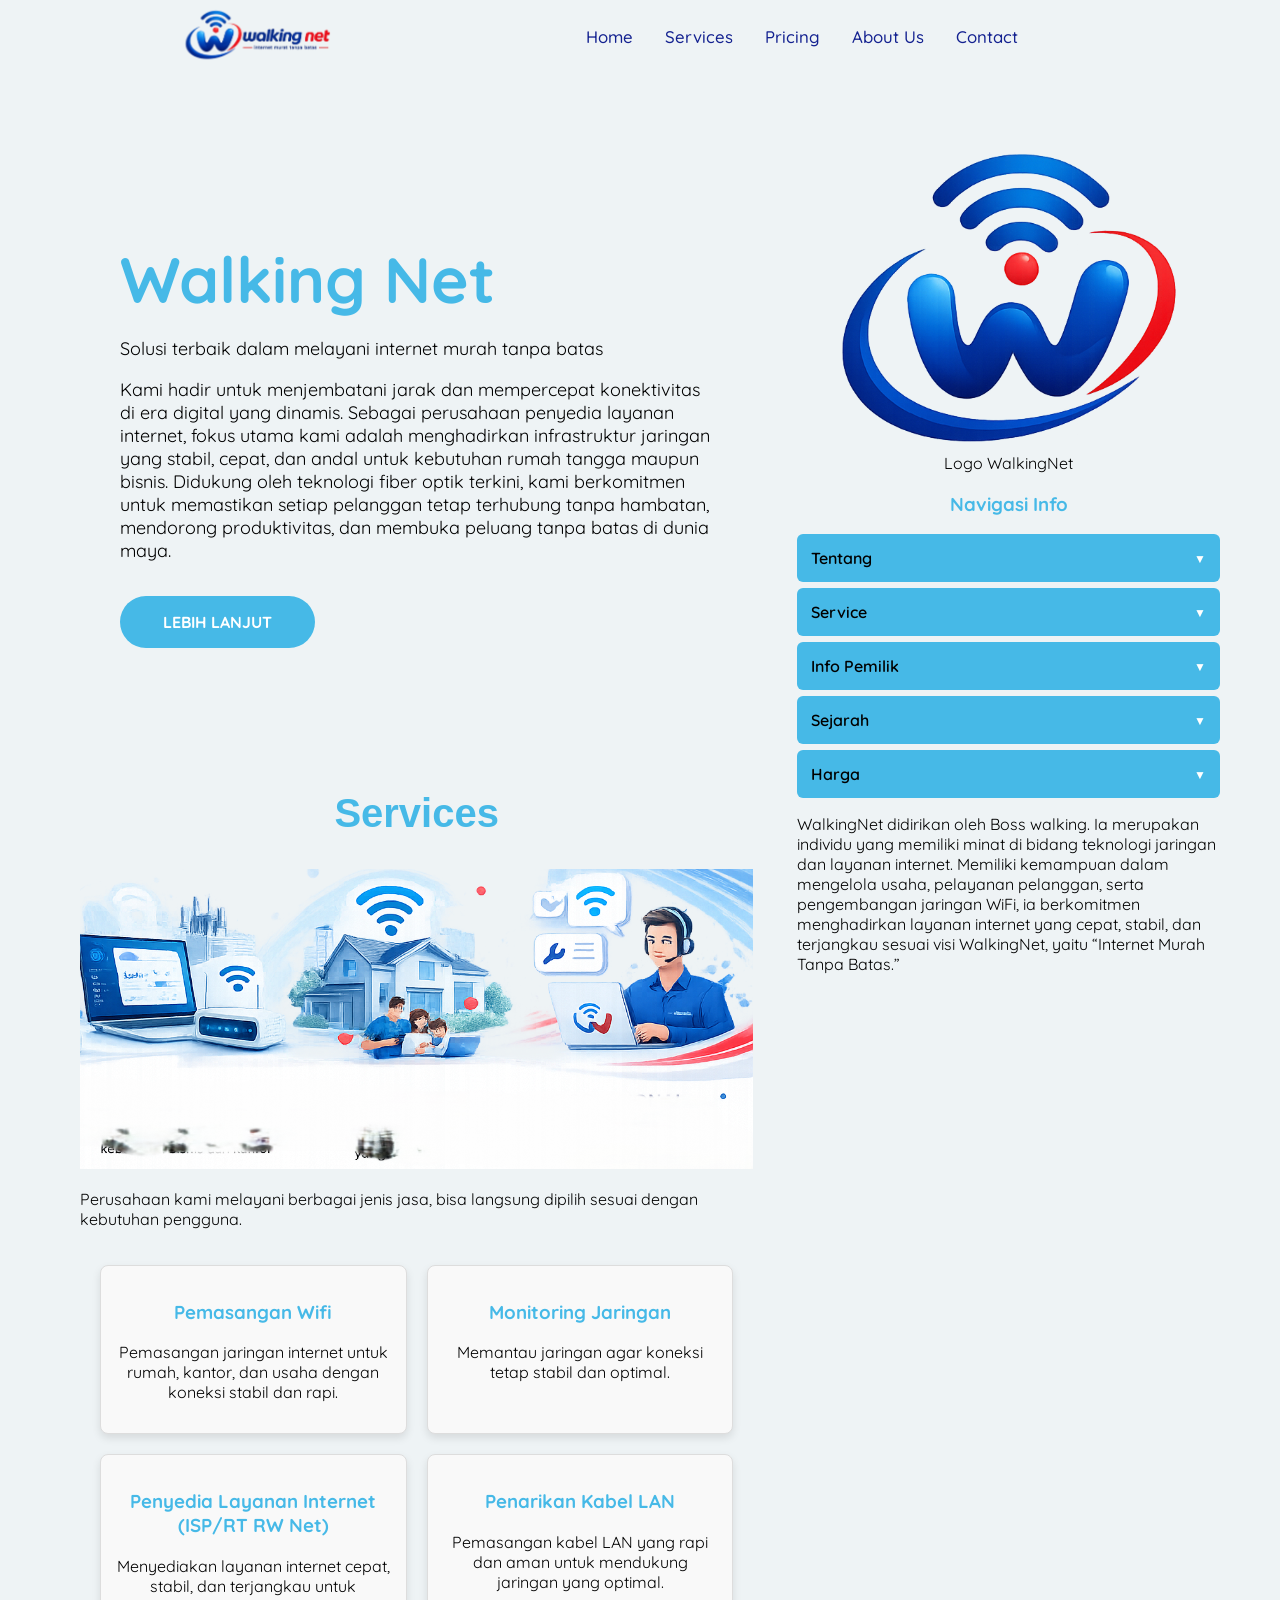
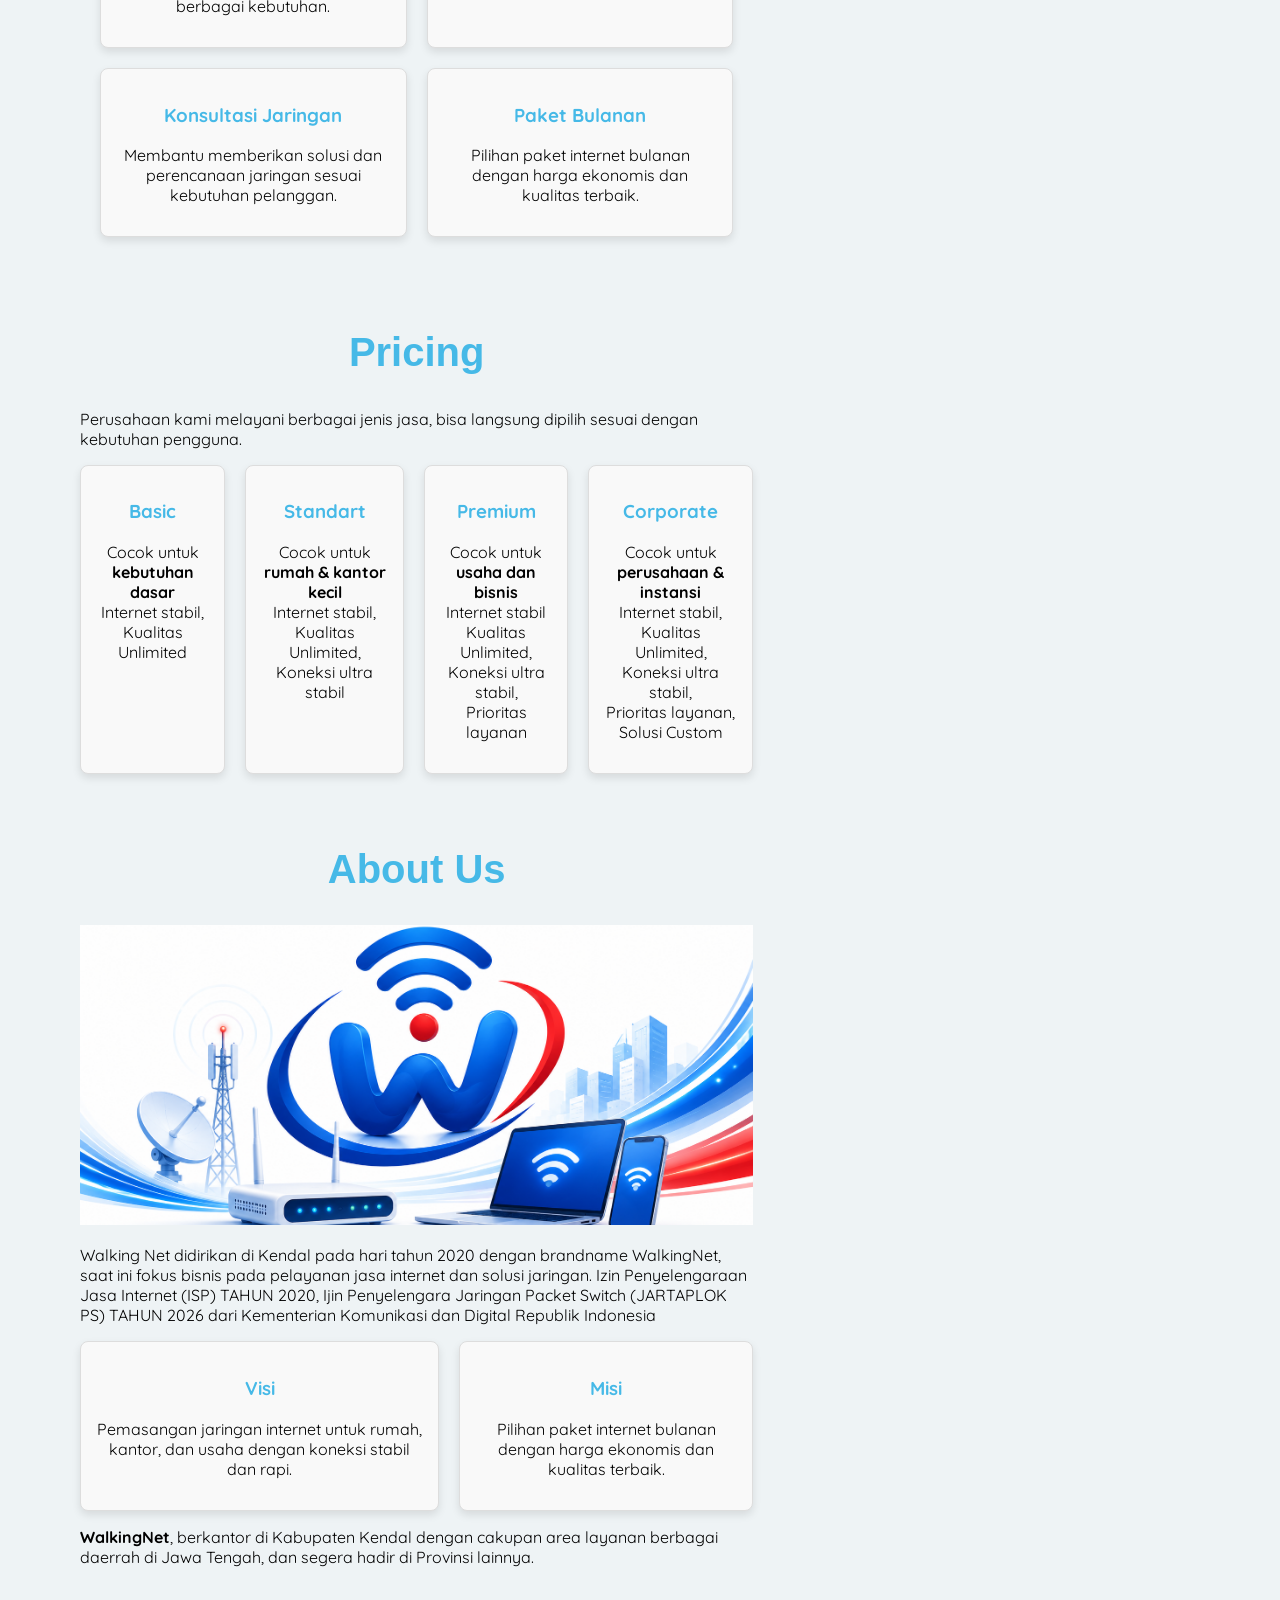
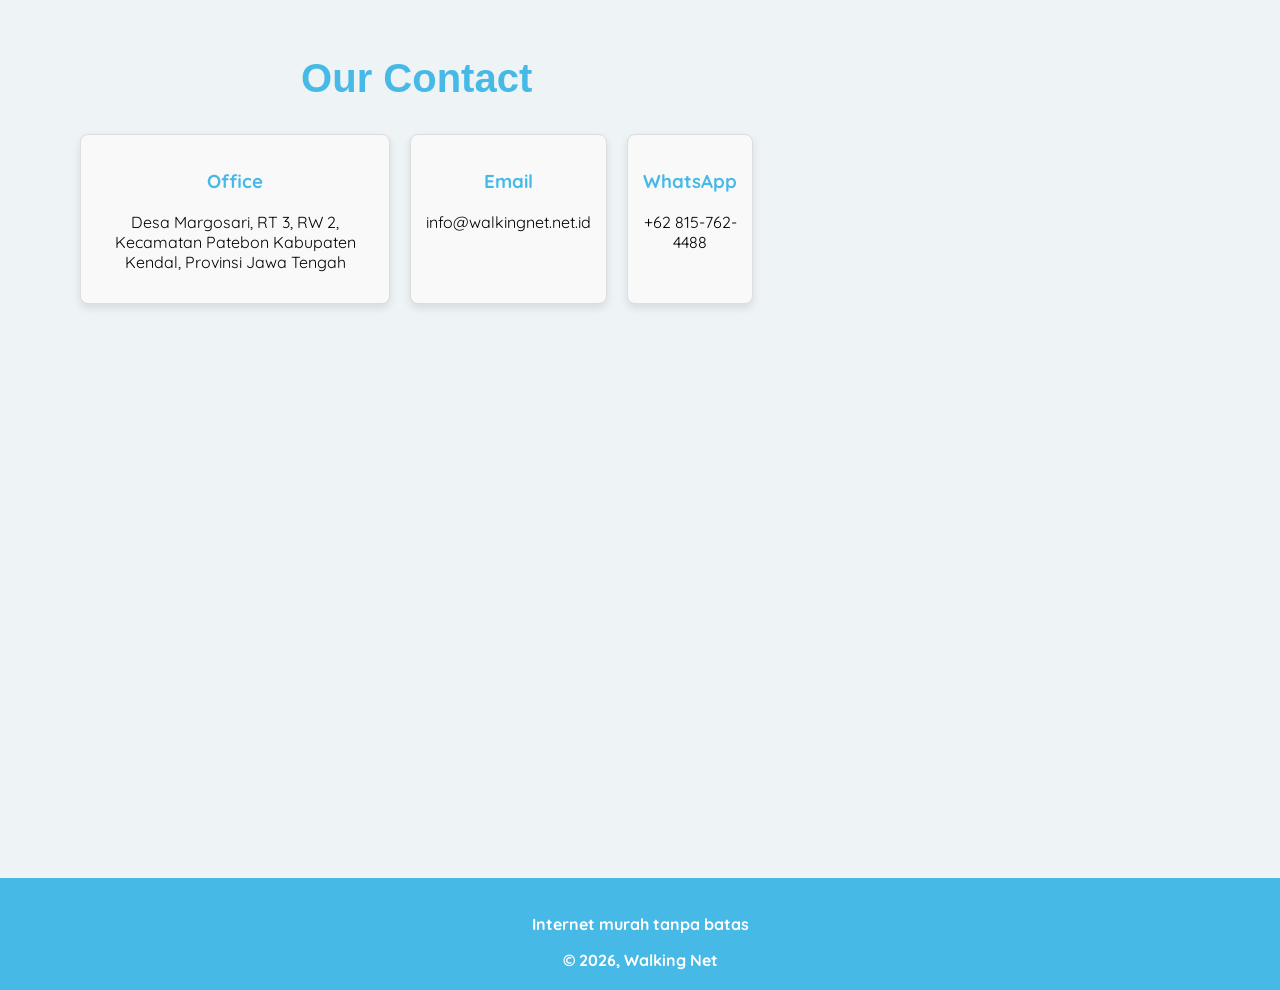
<file: project/index.html>
<!DOCTYPE html><html>
  <head>
    <meta charset="utf-8" />
    <meta name="viewport" content="width=device-width, initial-scale=1.0"/>
    <title>WalkingNet</title>
    <link rel="icon" type="image/x-icon" href="assets/image/logo-putih.png">
    <!-- My Own Styles -->
    <link rel="stylesheet" href="assets/styles/style.css" />

    <!-- Google Font-->
    <link rel="preconnect" href="https://fonts.googleapis.com">
    <link rel="preconnect" href="https://fonts.gstatic.com" crossorigin>
    <link href="https://fonts.googleapis.com/css2?family=Quicksand:wght@300..700&display=swap" rel="stylesheet"/>
    
  </head>
  
  <header class="navbar-container">
    <div class="logo">
      <img src="assets/image/header-logo.png" alt="walking-net">
    </div> 
    <nav class="nav-list">
      <ul>
        <li><a href="https://www.dicoding.com/users/nilaiii/academies">Home</a></li> <!--saya isi profil dicoding  -->
        <li><a href="#Services">Services</a></li>
        <li><a href="#Pricing">Pricing</a></li>
        <li><a href="#About Us">About Us</a></li>
        <li><a href="#Contact">Contact</a></li>
      </ul>
    </nav>      
  </header>

  <main>
      <div class="content" id="Home">
        <div class="content-description">
          <h1 class="title">Walking Net</h1>
          <p>
            Solusi terbaik dalam melayani internet murah tanpa batas
          </p>
          <p>
            Kami hadir untuk menjembatani jarak dan mempercepat konektivitas di era digital 
            yang dinamis. Sebagai perusahaan penyedia layanan internet, fokus utama kami adalah 
            menghadirkan infrastruktur jaringan yang stabil, cepat, dan andal untuk kebutuhan rumah tangga 
            maupun bisnis. Didukung oleh teknologi fiber optik terkini, kami berkomitmen untuk memastikan 
            setiap pelanggan tetap terhubung tanpa hambatan, mendorong produktivitas, dan membuka peluang 
            tanpa batas di dunia maya.
          </p>
          <button>Lebih Lanjut</button>
        </div>

      <!-- <div class="content-image">
        <img src="assets/image/header-logo-mini.png" alt="logo-walking-net">
      </div> -->
    
      <article id="Services" class="card">
        <h2>Services</h2>
        <img src="assets/image/service.png" alt="Services" class="featured-image"/>
        <p>
          Perusahaan kami melayani berbagai jenis jasa, bisa langsung dipilih sesuai dengan kebutuhan pengguna.
        </p>

        <div class="card-grid">
          <div class="cardservice"><h3>Pemasangan Wifi</h3>
            <p>Pemasangan jaringan internet untuk rumah, kantor, dan usaha dengan koneksi stabil dan rapi.</p></div>
          <div class="cardservice"><h3>Monitoring Jaringan</h3>
            <p>Memantau jaringan agar koneksi tetap stabil dan optimal.</p></div>
          <div class="cardservice"><h3>Penyedia Layanan Internet (ISP/RT RW Net)</h3>
            <p>Menyediakan layanan internet cepat, stabil, dan terjangkau untuk berbagai kebutuhan.</p></div>
          <div class="cardservice"><h3>Penarikan Kabel LAN</h3>
            <p>Pemasangan kabel LAN yang rapi dan aman untuk mendukung jaringan yang optimal.</p></div>
          <div class="cardservice"><h3>Konsultasi Jaringan</h3>
            <p>Membantu memberikan solusi dan perencanaan jaringan sesuai kebutuhan pelanggan.</p></div>
          <div class="cardservice"><h3>Paket Bulanan</h3>
            <p>Pilihan paket internet bulanan dengan harga ekonomis dan kualitas terbaik.</p></div>
        </div>  
      </article>

      <article id="Pricing" class="card">
        <h2>Pricing</h2>
        <p>
          Perusahaan kami melayani berbagai jenis jasa, bisa langsung dipilih sesuai dengan kebutuhan pengguna.
        </p>

        <div class="column2">
          <div class="cardservice"><h3>Basic</h3>
            <p>Cocok untuk <b>kebutuhan dasar</b><br>
            Internet stabil,<br>
            Kualitas Unlimited</p>
          </div>
          <div class="cardservice"><h3>Standart</h3>
            <p>Cocok untuk <b>rumah & kantor kecil</b><br>
            Internet stabil,<br>
            Kualitas Unlimited,<br>
            Koneksi ultra stabil</p>
          </div>
          <div class="cardservice"><h3>Premium</h3>
            <p>Cocok untuk <b>usaha dan bisnis</b><br>
            Internet stabil<br>
            Kualitas Unlimited,<br>
            Koneksi ultra stabil,<br>
            Prioritas layanan</p>
          </div>
          <div class="cardservice"><h3>Corporate</h3>
            <p>Cocok untuk <b>perusahaan & instansi</b><br>
            Internet stabil,<br>
            Kualitas Unlimited,<br>
            Koneksi ultra stabil,<br>
            Prioritas layanan,<br>
            Solusi Custom</p>
          </div>
        </div>  
      </article>
    
      <article id="About Us" class="card">
        <h2>About Us</h2>
        <img src="assets/image/about-us.png" alt="About" class="featured-image"/>
        <p>
          Walking Net didirikan di Kendal pada hari tahun 2020 dengan brandname WalkingNet, 
          saat ini fokus bisnis pada pelayanan jasa internet dan solusi jaringan. 
          Izin Penyelengaraan Jasa Internet (ISP) TAHUN 2020, Ijin Penyelengara Jaringan 
          Packet Switch (JARTAPLOK PS) TAHUN 2026 dari Kementerian Komunikasi dan 
          Digital Republik Indonesia
        </p>

        <div class="column2">
          <div class="cardservice"><h3>Visi</h3>
            <p>Pemasangan jaringan internet untuk rumah, kantor, dan usaha dengan koneksi stabil dan rapi.</p></div>
          <div class="cardservice"><h3>Misi</h3>
            <p>Pilihan paket internet bulanan dengan harga ekonomis dan kualitas terbaik.</p></div>
        </div>

        <p>
          <b>WalkingNet</b>, berkantor di Kabupaten Kendal dengan cakupan area layanan berbagai daerrah di Jawa Tengah, dan segera hadir di Provinsi lainnya.
        </p>
    
      </article>

      <article id="Contact" class="card">
        <h2>Our Contact</h2>
        <div class="column2">
          <div class="cardservice"><h3>Office</h3>
            <p>Desa Margosari, RT 3, RW 2, Kecamatan Patebon Kabupaten Kendal, Provinsi Jawa Tengah</p></div>
          <div class="cardservice"><h3>Email</h3>
            <p>info@walkingnet.net.id</p></div>
          <div class="cardservice"><h3>WhatsApp</h3>
            <p>+62 815-762-4488</p></div>
          </div>
          <div class="map-container">
              <!-- Tempel kode iframe dari Google Maps di bawah ini -->
              <iframe src="https://www.google.com/maps/embed?pb=!1m18!1m12!1m3!1d15842.663821467826!2d110.16940254780481!3d-6.930471138646563!2m3!1f0!2f0!3f0!3m2!1i1024!2i768!4f13.1!3m3!1m2!1s0x2e705ce3c606fc07%3A0x3883e3f7e53bd4c5!2sWalking%20Sell%20Margosari!5e0!3m2!1sid!2sid!4v1778685479930!5m2!1sid!2sid" width="600" height="450" style="border:0;" allowfullscreen="" loading="lazy" referrerpolicy="no-referrer-when-downgrade"></iframe>
          </div>    
      </article>
    </div>

    <aside>
      <article class="profile">
        <header>
          <figure>
            <img src="assets/image/header-logo-mini.png">
            <figcaption>Logo WalkingNet</figcaption>
          </figure>
        </header>

        <section>
          <h3>Navigasi Info</h3>
          <details>
            <summary>Tentang</summary>
            <div class="menu-content">
              <p>Kami adalah perusahaan yang bergerak di bidang teknologi
                yang menyediakan layanan jaringan internet dan WiFi dengan
                koneksi cepat, stabil, dan terjangkau untuk rumah maupun usaha.</p>
            </div>
          </details>

          <details>
              <summary>Service</summary>
              <div class="menu-content">
                  <p>Layanan kami meliputi pembuatan website profesional, pengembangan aplikasi mobile (Android/iOS), optimasi SEO performa tinggi, serta manajemen kampanye pemasaran digital ujung-ke-ujung.</p>
              </div>
          </details>

          <details>
              <summary>Info Pemilik</summary>
              <div class="menu-content">
                  <p>Didirikan oleh tim profesional berpengalaman di industri IT. Pemilik aktif terlibat dalam pengembangan komunitas lokal dan berkomitmen membangun ekosistem digital yang sehat dan inklusif.</p>
              </div>
          </details>

          <details>
              <summary>Sejarah</summary>
              <div class="menu-content">
                  <p>Memulai perjalanan dari sebuah garasi kecil pada tahun 2018. Melalui dedikasi tanpa henti, kini kami telah berkembang menjadi agensi tepercaya yang melayani ratusan klien dari berbagai skala bisnis di seluruh negeri.</p>
              </div>
          </details>

          <details>
              <summary>Harga</summary>
              <div class="menu-content">
                  <p>Kami menawarkan paket fleksibel mulai dari Paket Pemula (Basic) untuk UMKM, Paket Bisnis untuk perusahaan berkembang, hingga Paket Kustom (Enterprise) dengan spesifikasi yang disesuaikan kebutuhan spesifik Anda.</p>
              </div>
          </details>

          <p>WalkingNet didirikan oleh Boss walking. 
            Ia merupakan individu yang memiliki minat 
            di bidang teknologi jaringan dan layanan internet. 
            Memiliki kemampuan dalam mengelola usaha, pelayanan pelanggan, 
            serta pengembangan jaringan WiFi, 
            ia berkomitmen menghadirkan layanan internet yang cepat, stabil, dan terjangkau sesuai visi WalkingNet, yaitu “Internet Murah Tanpa Batas.”</p>
          
        </section>
      </article>
    </aside>
  </main>

  <footer>
    <p>Internet murah tanpa batas</p>
    &copy; 2026, Walking Net
  </footer>
</html>
</file>
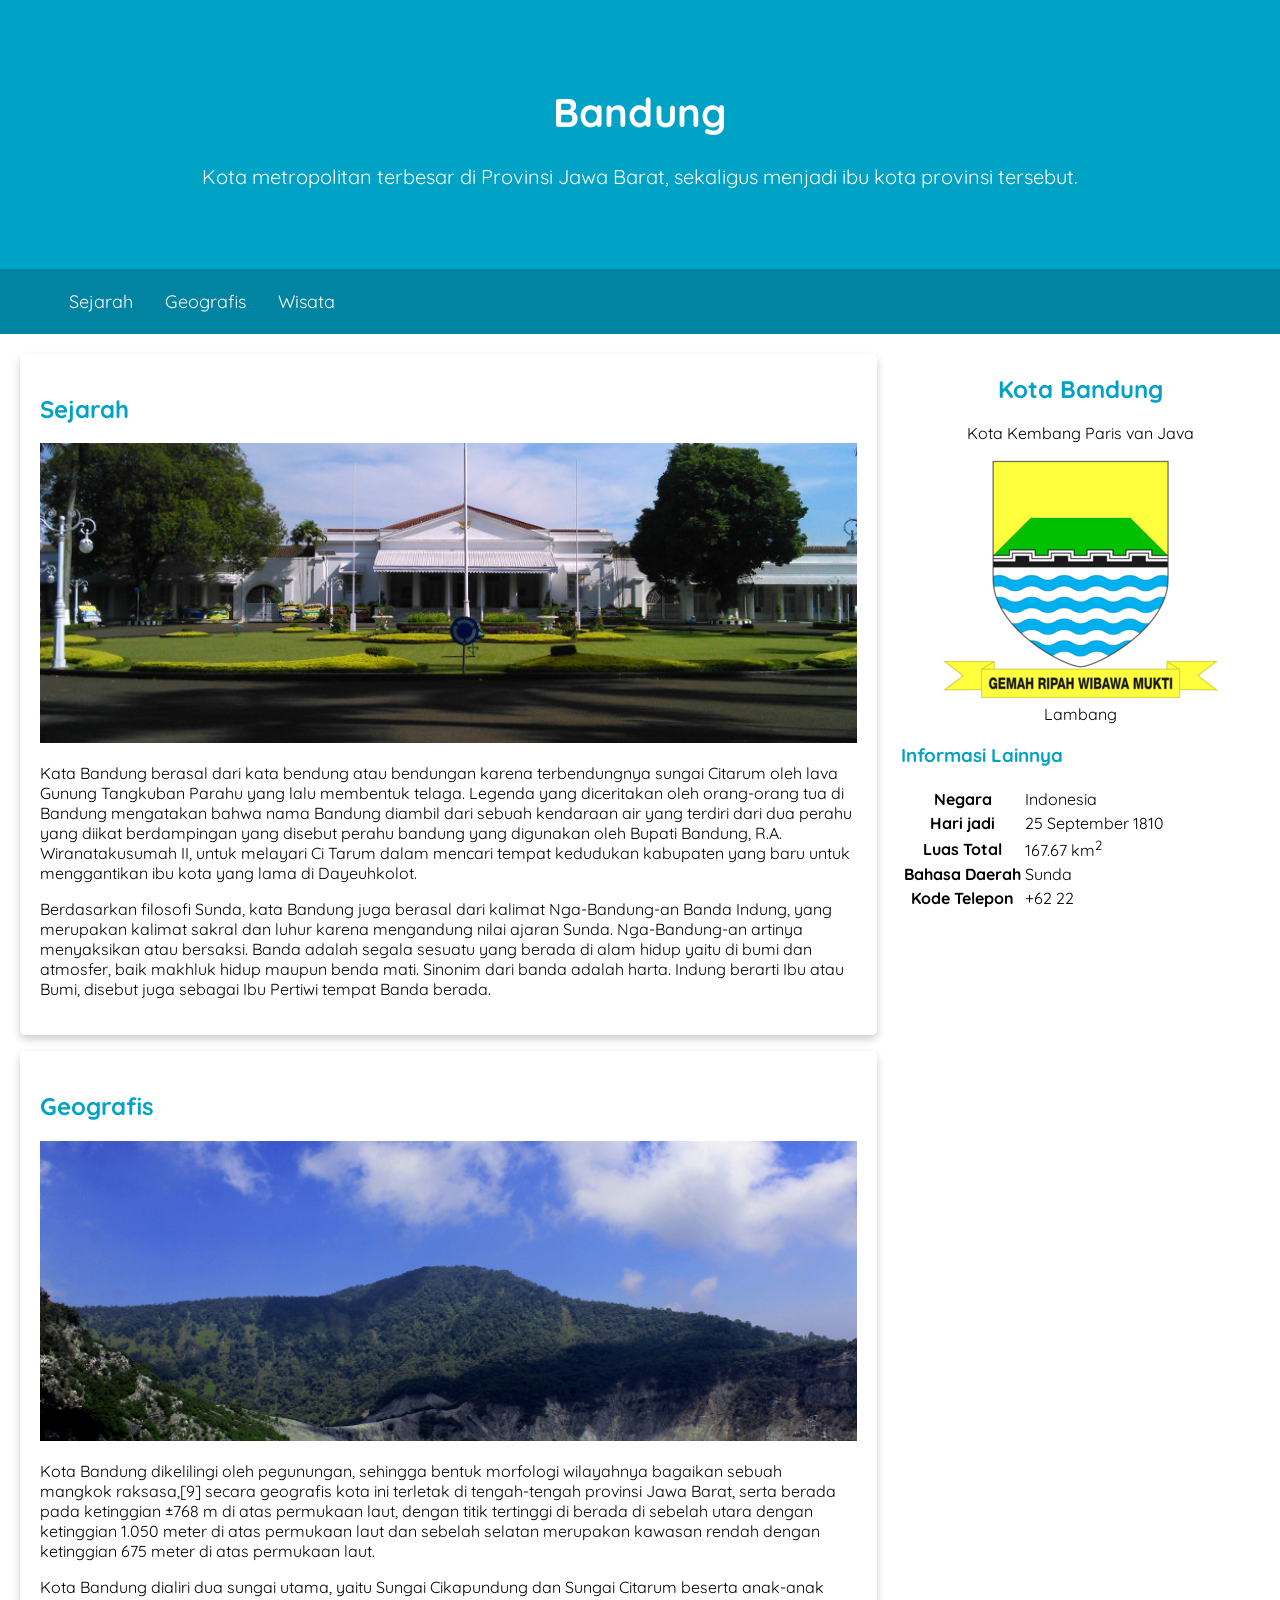
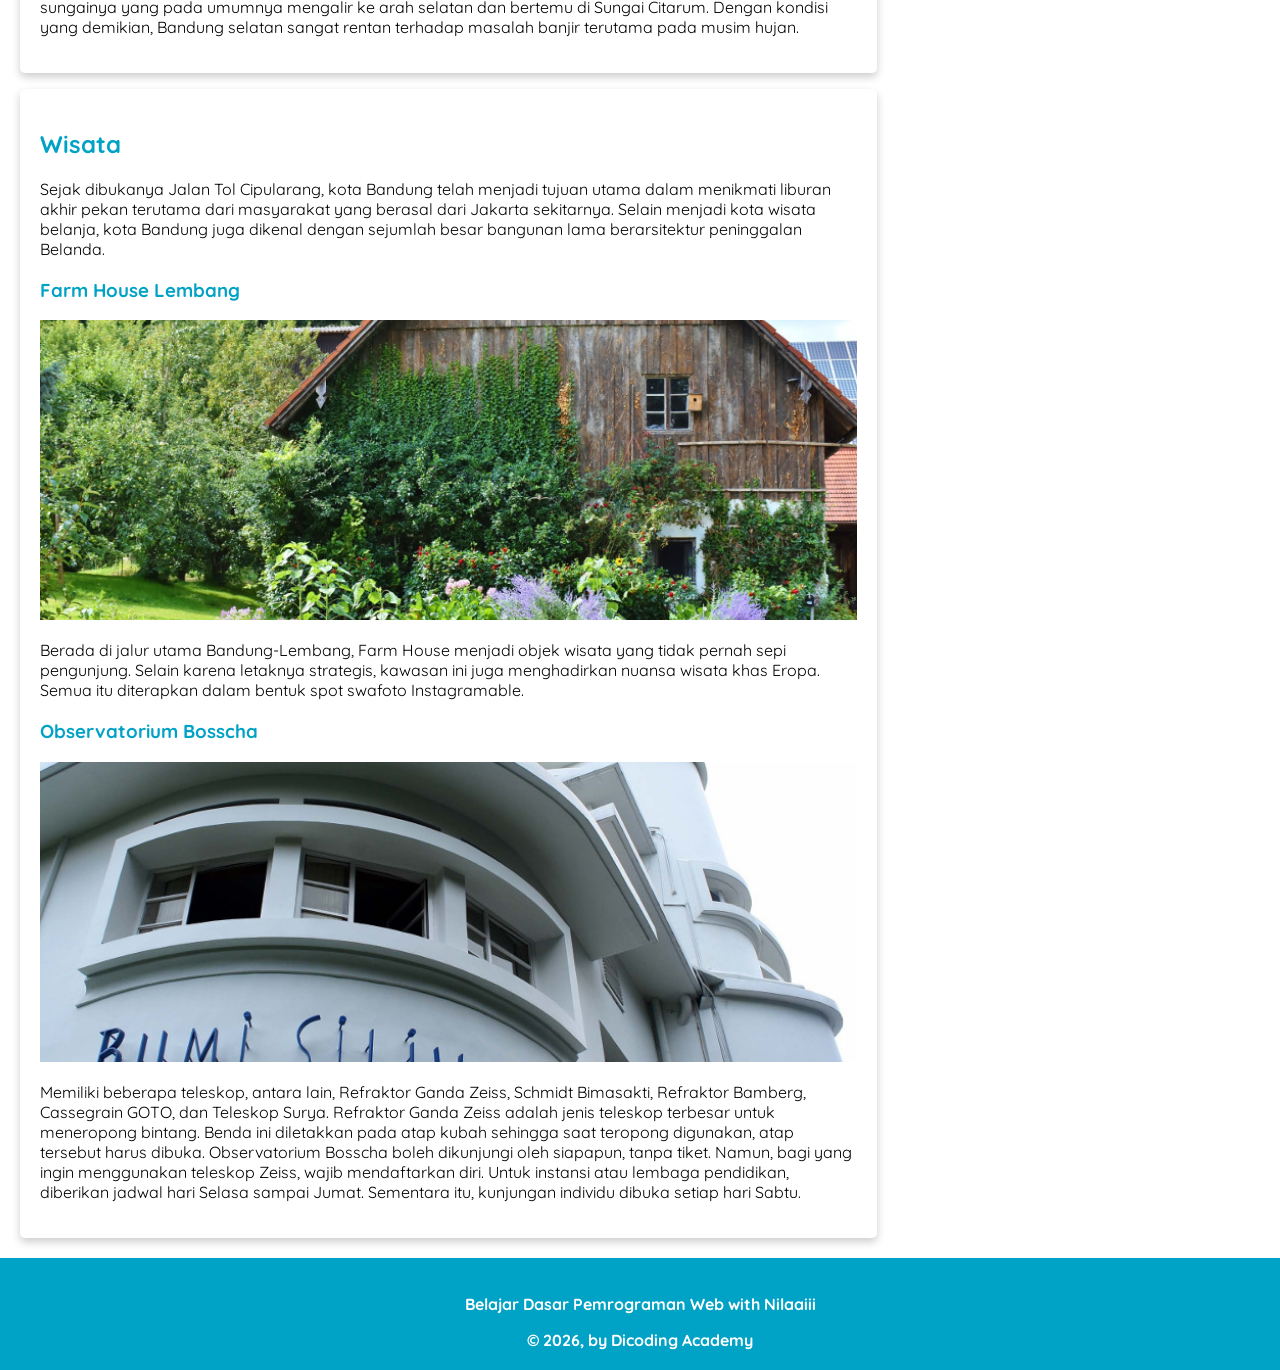
<file: Webdasar/index.html>
<!DOCTYPE html><html>
  <head>
    <meta charset="utf-8" />
    <meta name="viewport" content="width=device-width, initial-scale=1.0"/>
    <title> Kota Bandung</title>
    
    <!-- My Own Styles -->
    <link rel="stylesheet" href="assets/styles/style.css" />

    <!-- Google Font-->
    <link rel="preconnect" href="https://fonts.googleapis.com">
    <link rel="preconnect" href="https://fonts.gstatic.com" crossorigin>
    <link href="https://fonts.googleapis.com/css2?family=Quicksand:wght@300..700&display=swap" rel="stylesheet"/>
  </head>
  
  <header>
    <div class="jumbotron">
      <h1>Bandung</h1>
      <p>
        Kota metropolitan terbesar di Provinsi Jawa Barat, sekaligus menjadi ibu kota provinsi tersebut.
      </p>
    </div>

    <nav>
      <ul>
        <li><a href="#sejarah">Sejarah</a></li>
        <li><a href="#geografis">Geografis</a></li>
        <li><a href="#wisata">Wisata</a></li>
      </ul>
    </nav>      
  </header>

  <main>
    <div id="content">
      <article id="sejarah" class="card">
        <h2>Sejarah</h2>
        <img src="assets/image/history.jpg" alt="sejarah" class="featured-image"/>
        <p>
          Kata Bandung berasal dari kata bendung atau bendungan karena terbendungnya sungai Citarum oleh
          lava Gunung Tangkuban Parahu yang lalu membentuk telaga. Legenda yang diceritakan oleh
          orang-orang tua di Bandung mengatakan bahwa nama Bandung diambil dari sebuah kendaraan air
          yang terdiri dari dua perahu yang diikat berdampingan yang disebut perahu bandung yang
          digunakan oleh Bupati Bandung, R.A. Wiranatakusumah II, untuk melayari Ci Tarum dalam mencari
          tempat kedudukan kabupaten yang baru untuk menggantikan ibu kota yang lama di Dayeuhkolot.
        </p>
    
        <p>
          Berdasarkan filosofi Sunda, kata Bandung juga berasal dari kalimat Nga-Bandung-an Banda
          Indung, yang merupakan kalimat sakral dan luhur karena mengandung nilai ajaran Sunda.
          Nga-Bandung-an artinya menyaksikan atau bersaksi. Banda adalah segala sesuatu yang berada di
          alam hidup yaitu di bumi dan atmosfer, baik makhluk hidup maupun benda mati. Sinonim dari
          banda adalah harta. Indung berarti Ibu atau Bumi, disebut juga sebagai Ibu Pertiwi tempat
          Banda berada.
        </p>
      </article>
    
      <article id="geografis" class="card">
        <h2>Geografis</h2>
        <img src="assets/image/geografis.jpg" alt="geografis" class="featured-image"/>
        <p>
          Kota Bandung dikelilingi oleh pegunungan, sehingga bentuk morfologi wilayahnya bagaikan sebuah
          mangkok raksasa,[9] secara geografis kota ini terletak di tengah-tengah provinsi Jawa Barat,
          serta berada pada ketinggian ±768 m di atas permukaan laut, dengan titik tertinggi di berada
          di sebelah utara dengan ketinggian 1.050 meter di atas permukaan laut dan sebelah selatan
          merupakan kawasan rendah dengan ketinggian 675 meter di atas permukaan laut.
        </p>
    
        <p>
          Kota Bandung dialiri dua sungai utama, yaitu Sungai Cikapundung dan Sungai Citarum beserta
          anak-anak sungainya yang pada umumnya mengalir ke arah selatan dan bertemu di Sungai Citarum.
          Dengan kondisi yang demikian, Bandung selatan sangat rentan terhadap masalah banjir terutama
          pada musim hujan.
        </p>
      </article>
    
      <article id="wisata" class="card">
        <h2>Wisata</h2>
        <p>
          Sejak dibukanya Jalan Tol Cipularang, kota Bandung telah menjadi tujuan utama dalam menikmati
          liburan akhir pekan terutama dari masyarakat yang berasal dari Jakarta sekitarnya. Selain
          menjadi kota wisata belanja, kota Bandung juga dikenal dengan sejumlah besar bangunan lama
          berarsitektur peninggalan Belanda.
        </p>
    
        <section>
          <h3>Farm House Lembang</h3>
          <img src="assets/image/farm-house.jpg" alt="farm house" class="featured-image"/>
          <p>
            Berada di jalur utama Bandung-Lembang, Farm House menjadi objek wisata yang tidak pernah
            sepi pengunjung. Selain karena letaknya strategis, kawasan ini juga menghadirkan nuansa
            wisata khas Eropa. Semua itu diterapkan dalam bentuk spot swafoto Instagramable.
          </p>
        </section>
    
        <section>
          <h3>Observatorium Bosscha</h3>
          <img src="assets/image/bosscha.jpg" alt="bosscha" class="featured-image"/>
          <p>
            Memiliki beberapa teleskop, antara lain, Refraktor Ganda Zeiss, Schmidt Bimasakti, Refraktor
            Bamberg, Cassegrain GOTO, dan Teleskop Surya. Refraktor Ganda Zeiss adalah jenis teleskop
            terbesar untuk meneropong bintang. Benda ini diletakkan pada atap kubah sehingga saat
            teropong digunakan, atap tersebut harus dibuka. Observatorium Bosscha boleh dikunjungi oleh
            siapapun, tanpa tiket. Namun, bagi yang ingin menggunakan teleskop Zeiss, wajib mendaftarkan
            diri. Untuk instansi atau lembaga pendidikan, diberikan jadwal hari Selasa sampai Jumat.
            Sementara itu, kunjungan individu dibuka setiap hari Sabtu.
          </p>
        </section>
      </article>
    </div>

    <aside>
      <article class="profile">
        <header>
          <h2>Kota Bandung</h2>
          <p>Kota Kembang Paris van Java</p>

          <figure>
            <img src="assets/image/Bandung_coa.png">
            <figcaption>Lambang</figcaption>
          </figure>
        </header>

        <section>
          <h3>Informasi Lainnya</h3>    
          <table>
            <tr>
              <th>Negara</th>
              <td>Indonesia</td>
            </tr>
            <tr>
              <th>Hari jadi</th>
              <td>25 September 1810</td>
            </tr>
            <tr>
              <th>Luas Total</th>
              <td>167.67 km<sup>2</sup></td>
            </tr>
            <tr>
              <th>Bahasa Daerah</th>
              <td>Sunda</td>
            </tr>
            <tr>
              <th>Kode Telepon</th>
              <td>+62 22</td>
            </tr>
          </table>
        </section>
      </article>
    </aside>
  </main>

  <footer>
    <p>Belajar Dasar Pemrograman Web with Nilaaiii</p>
    &copy; 2026, by Dicoding Academy
  </footer>
</html>
</file>
<file: project/assets/styles/style.css>
*{
    box-sizing: border-box;
}
body {
    font-family: 'Quicksand',sans-serif;

    margin: 0;
    padding: 0;
    background-color: #eef3f5;
}

header.navbar-container {
  width: 100%;
  /* max-width: 1200px; */
  padding: 5px 5%;
  margin-inline: auto;

  display: flex;
  justify-content: space-around;
  align-items: center;

  position: sticky;
  top: 0;

  z-index: 9999;

  animation: change-color linear;
  animation-timeline: scroll(); /* Animasi mengikuti scroll */
  animation-range: 0 100px;    /* Warna berubah penuh setelah scroll 100px */

}

header.navbar-container .logo img {
  height: 50px;
  width: auto;
}

header.navbar-container .nav-list ul {
  padding-left: 0;

  display: flex;
  justify-content: center;
  gap: 4rem 1rem;
}

header.navbar-container .nav-list li {
  list-style-type: none;
}

header.navbar-container .nav-list li a {
  padding: 0.5rem 0.5rem;
  border-radius: 999px;

  text-decoration: none;
  font-size: 1.05rem;
  font-weight: 500;
  color: rgb(19, 33, 144);

  transition: all 0.2s ease-in-out;
}

header.navbar-container .nav-list li:hover a {
  background-color: rgb(70, 185, 231);
  color: white;
}

main .content .content-description button {
  padding: 0.8rem 2.5rem;
  border: 3px solid transparent;
  border-radius: 999px;
  margin-block-start: 1rem;

  background-color: rgb(70, 185, 231);

  font-family: 'Quicksand', sans-serif;
  text-transform: uppercase;
  font-size: 1rem;
  font-weight: 700;
  color: white;

  cursor: pointer;
  transition: all 0.15s ease-in;
}

main .content .content-description button:hover {
  border: 3px solid rgb(70, 185, 231);
  background-color: transparent;

  color: rgb(70, 185, 231);
}

h2{
    font-size: 40px;
    color: rgb(70, 185, 231);
    text-align: center;
    font-family: Arial, Helvetica, sans-serif;
}

h3{
    color: rgb(70, 185, 231);
    text-align: center;
    
}

footer{
    padding: 20px;
    color: white;
    background-color: rgb(70, 185, 231);
    text-align: center;
    font-weight: bold;
}

nav {
    padding: 5px;

    position: sticky;
    top: 0;
}

nav ul{
    padding-inline: 4rem;
    display: flex;

    gap: 2rem;
}

nav li{
    /* display: inline; tujuannya untuk mengendalikan flexbox*/
    
    list-style-type: none;
    /*margin-right: 20px;*/
}

nav a {
    font-size: 18px;
    font-weight: 400px;
    text-decoration: none;

    color: white;
}

nav a:hover{
    font-weight: bold;
}

.profile header{
    text-align: center;
}

.featured-image{
    width: 100%;
    max-height: 300px;

    object-fit: cover;
    object-position: center;
}

.profile-img{
    width: 200px;
}

.card {
    padding: 20px 20px;
    
}

.card-grid {
  display: grid;
  /* Creates as many columns as fit, each at least 250px wide */
  grid-template-columns: repeat(auto-fill, minmax(250px, 1fr));
  gap: 20px;
  padding: 20px;
  text-align: center;

}

.card-grid :hover{
    color: rgb(0, 0, 0);
    font-variant: bold;
}

.cardservice {
  background: #f9f9f9;
  border: 1px solid #ddd;
  border-radius: 8px;
  padding: 15px;
  box-shadow: 0 4px 8px rgba(0,0,0,0.1);
  text-align: center;
}

.column2{
    display: flex;
    flex: 1; /*membagi ruang sama rata 50%*/
    /*padding: 20px;*/
    gap: 20px;
}

main{
    padding: 60px;

    display: flex;
    gap: 1.5rem;
}

main .content .content-description {
  flex: 1 1;
  padding: 90px 60px;
  font-size: large;
}

main .content .content-description .title {
  margin-block: 1rem;

  font-size: 4rem;
  color: rgb(70, 185, 231);
}

main .content .content-image {
  flex: 1;

  display: flex;
}

main .content .content-image img {
  width: 300px;
  min-width: 250px;
  margin: auto;
}

#content{
    flex: 5;

    display: flex;
    flex-flow: column nowrap;
    gap: 1rem 2rem;
}

aside{
    flex: 1;
    
}

aside img{
    height: 300px;
    width: auto;
}

details{
    background-color: rgb(70, 185, 231);
    margin-bottom: 6px;
    border-radius: 6px;
    overflow: hidden;
    transition: all 0.3s ease;
}

summary {
    padding: 14px;
    font-weight: 600;
    cursor: pointer;
    list-style: none; /* Menghilangkan panah bawaan */
    display: flex;
    justify-content: space-between;
    align-items: center;
    user-select: none;
}

/* Indikator Panah Kustom */
summary::after {
    content: '▼';
    font-size: 0.75rem;
    transition: transform 0.2s ease;
    color: #ffffff;
}

/* Efek saat menu diklik/terbuka */
details[open] {
    background-color: rgb(70, 185, 231);
    
}

details[open] summary::after {
    transform: rotate(180deg); /* Memutar panah ke atas */
    color: #ffffff;
}

.menu-content {
    padding: 15px;
    background-color: #eef3f5;
    border: 1px outset rgb(70, 185, 231);
}

    .menu-content p {
    margin: 0;
    font-size: 0.95rem;
    line-height: 1.6;
    color: #000000;
}

header{
    display: inline;
}

.map-container {
            width: 100%;
            max-width: 800px;
            margin: 0 auto;
            padding: 20px;
        }
        iframe {
            width: 100%;
            height: 450px;
            border: 0; 
        }

/* Perangkat dengan lebar layar 1200px dan di bawahnya */

@media screen and (max-width: 1200px){
    main {
        flex-flow: column nowrap;
    }

    main aside {
        align-self: center;
    }

    /*#content, aside{
        width: 100%;
        padding: 0;
    }*/
}

/* Perangkat dengan lebar layar 768px dan di bawahnya */

@media screen and (max-width: 768px){
    nav ul {
        justify-content: center;
    }

    main aside {
        align-self: stretch;
    }
}

@keyframes change-color {
    to {
        color: white;
        background-color: rgb(70, 185, 231); /* Warna tujuan saat sudah di-scroll */
        box-shadow: 0 2px 8px rgba(0,0,0,0.1);
        padding: 10px 5%; /* Mengecilkan navbar saat scroll */
    }
}
</file>
<file: Webdasar/assets/styles/style.css>
*{
    box-sizing: border-box;
}
body {
    font-family: 'Quicksand',sans-serif;

    margin: 0;
    padding: 0;
}

h2, h3{
    color: #00a2c6;
}

/*
h2::first-letter{
    font-size: 32px;
    color: #00a2c6;
}*/

footer{
    padding: 20px;
    color: white;
    background-color: #00a2c6;
    text-align: center;
    font-weight: bold;
}

nav a {
    font-size: 18px;
    font-weight: 400px;
    text-decoration: none;

    color: white;
}

nav a:hover{
    font-weight: bold;
}

.profile header{
    text-align: center;
}

.featured-image{
    width: 100%;
    max-height: 300px;

    object-fit: cover;
    object-position: center;
}

.profile-img{
    width: 200px;
}

.card {
    box-shadow: 0px 4px 8px 0px rgba(0, 0, 0, 0.2);
    border-radius: 5px;

    padding: 20px;
    
}

.jumbotron{
    font-size: 20px;
    padding: 60px;
    background-color: #00a2c6;
    text-align: center;
    color: white;
}

nav ul{
    padding-inline: 4rem;
    display: flex;

    gap: 2rem;
}

nav li{
    /* display: inline; tujuannya untuk mengendalikan flexbox*/
    
    list-style-type: none;
    /*margin-right: 20px;*/
}

nav {
    background-color: #0084a2;
    padding: 5px;

    position: sticky;
    top: 0;
}

main{
    padding: 20px;

    display: flex;
    gap: 1.5rem;
}

#content{
    flex: 5;

    display: flex;
    flex-flow: column nowrap;
    gap: 1rem 2rem;
}

aside{
    flex: 1;
    
}

header{
    display: inline;
}

/* Perangkat dengan lebar layar 1200px dan di bawahnya */

@media screen and (max-width: 1200px){
    main {
        flex-flow: column nowrap;
    }

    main aside {
        align-self: center;
    }

    /*#content, aside{
        width: 100%;
        padding: 0;
    }*/
}

/* Perangkat dengan lebar layar 768px dan di bawahnya */

@media screen and (max-width: 768px){
    nav ul {
        justify-content: center;
    }

    main aside {
        align-self: stretch;
    }
}
</file>
